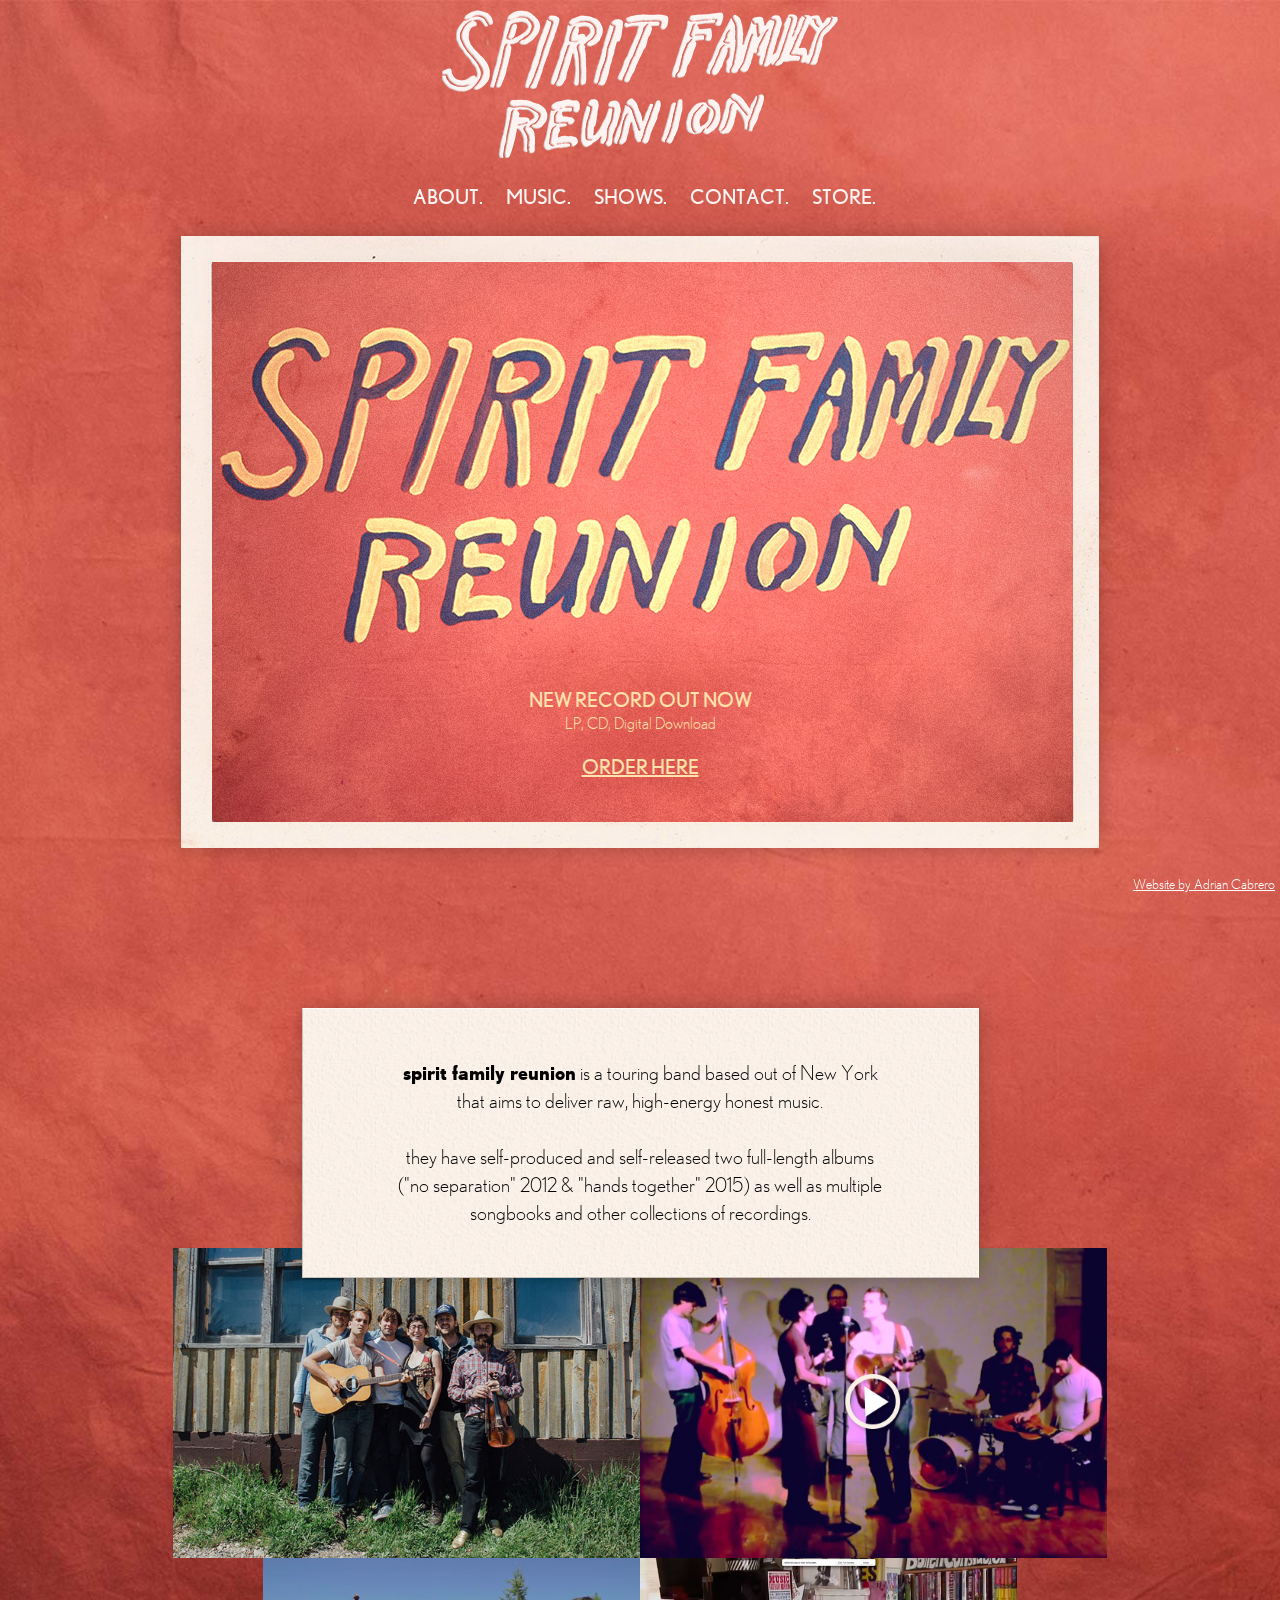
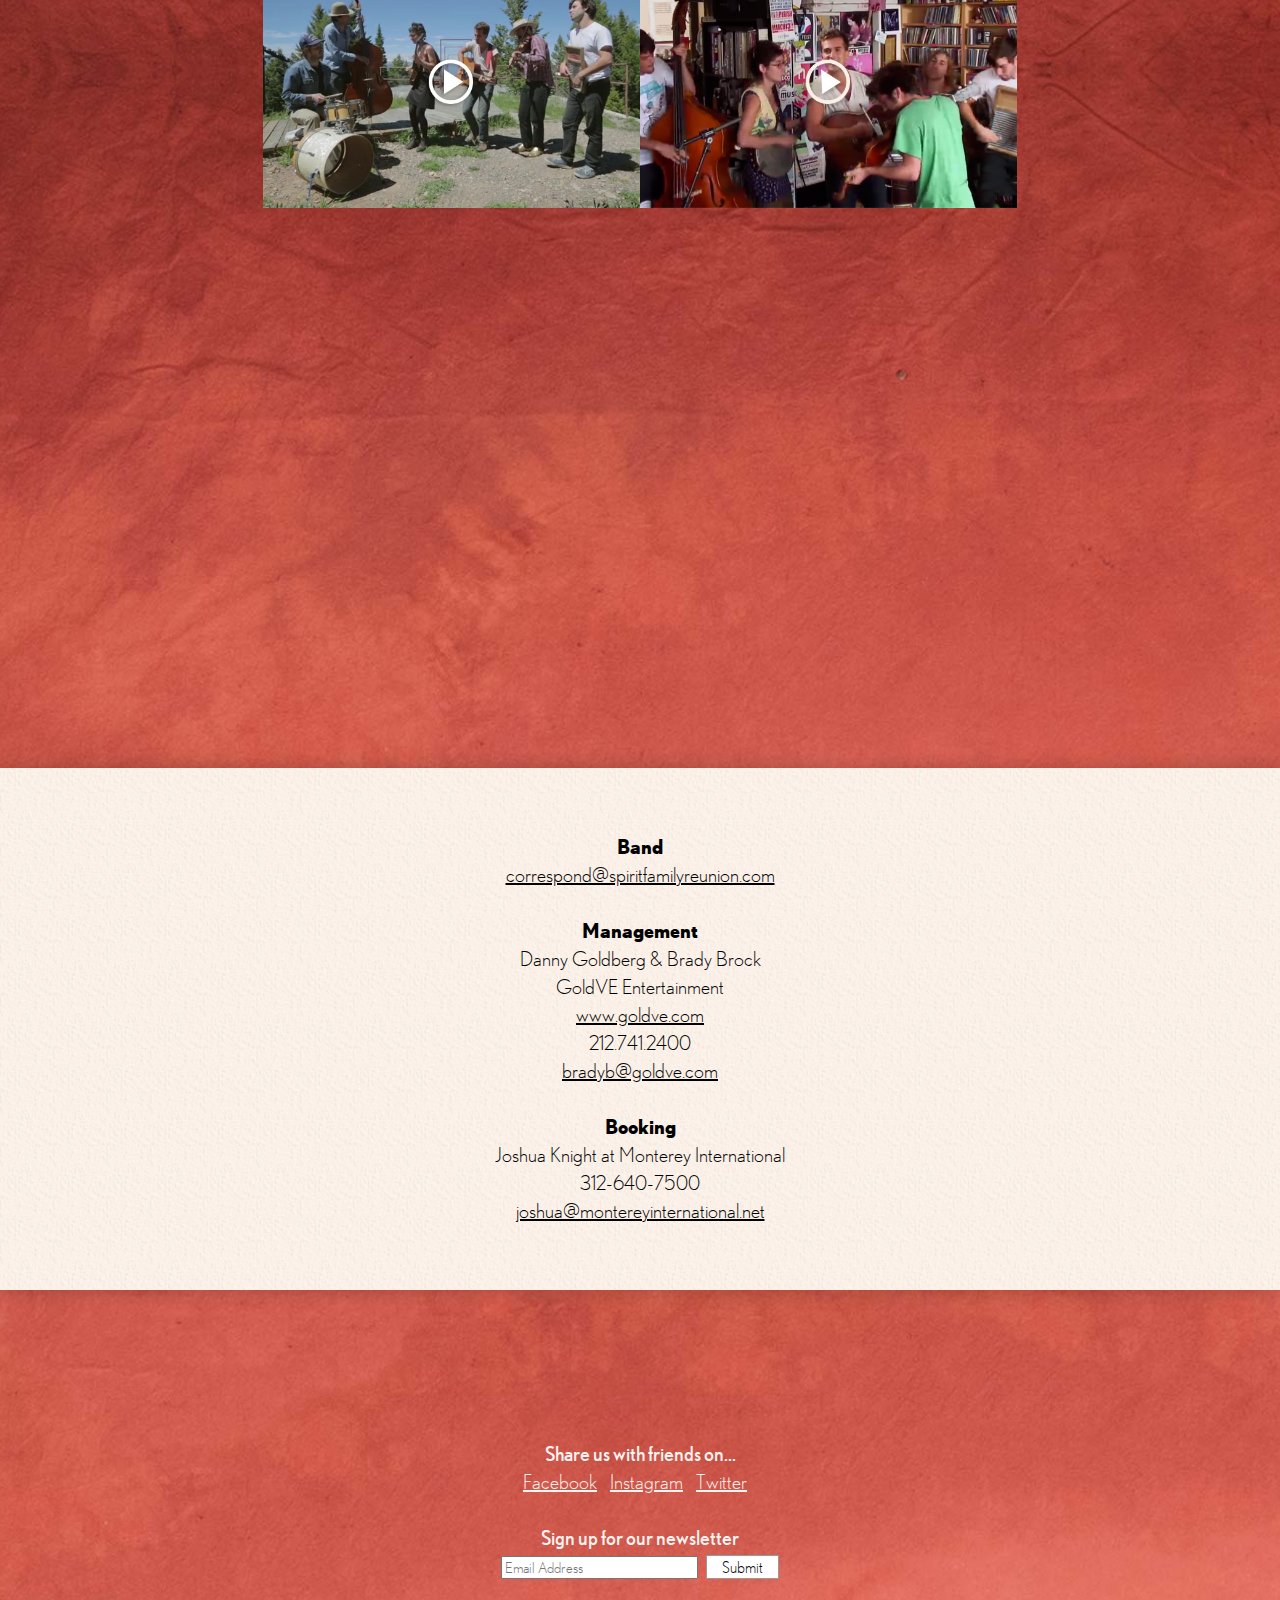
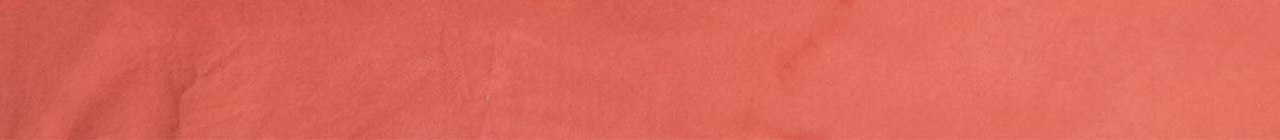
<file: index.html>
<!doctype html>
<html class="no-js" lang="">

    <head>
        <meta charset="utf-8">
        <meta http-equiv="x-ua-compatible" content="ie=edge">
        <title>Spirit Family Reunion</title>
        <meta name="description" content="spirit family reunion is a touring band based out of New York that aims to deliver raw, high-energy honest music. ">
	<meta property="og:title"
	content="spirit family reunion is a touring band based out of New York that aims to deliver raw, high-energy honest music." />
	<meta property="og:site_name" content="Spirit Family Reunion"/>
	<meta property="og:url" content="http://www.spiritfamilyreunion.com" />
	<meta property="og:image" content="http://www.spiritfamilyreunion.com/media/img/sfr-share.jpg">
	
	<link rel="icon" 
	      type="image/png" 
	      href="http://spiritfamilyreunion.com/favicon.png">
        <meta name="viewport" content="width=1132">

        <link rel="apple-touch-icon" href="apple-touch-icon.png">
        <!-- Place favicon.ico in the root directory -->

        <link rel="stylesheet" href="css/normalize.css"> 
        <link rel="stylesheet" href="css/main.css">
		<script src="js/vendor/jquery-1.11.2.min.js" type="text/javascript" charset="utf-8"></script>
        <script src="js/plugins.js"></script>
        <script src="js/main.js"></script>
	    <script src="js/jquery.sticky.js"></script>
	    <script>
	      $(window).load(function(){
	        $("#header").sticky({ topSpacing: 0 });
	      });
	    </script>
		
		  
	  	<!-- Add fancyBox main JS and CSS files -->
	  	<script type="text/javascript" src="js/jquery.fancybox.js"></script>
	  	<link rel="stylesheet" type="text/css" href="css/jquery.fancybox.css" media="screen" />

	  	<!-- Add Button helper (this is optional) -->
	  	<link rel="stylesheet" type="text/css" href="css/jquery.fancybox-buttons.css" />
	  	<script type="text/javascript" src="js/jquery.fancybox-buttons.js"></script>

	  	<!-- Add Thumbnail helper (this is optional) -->
	  	<link rel="stylesheet" type="text/css" href="css/jquery.fancybox-thumbs.css" />
	  	<script type="text/javascript" src="js/jquery.fancybox-thumbs.js"></script>

	  	<!-- Add Media helper (this is optional) -->
	  	<script type="text/javascript" src="js/jquery.fancybox-media.js"></script>
		  
		<script> 
		$(document).ready(function() {
			$('.fancybox')
				.fancybox({
					openEffect : 'fade',
					closeEffect : 'fade',
					prevEffect : 'fade',
					nextEffect : 'fade',
					width: '1000',
					arrows : true,
					padding: '0', // remove white border
				});
		
			});
			
			$("#fancybox-iframe").click(function() {
				$.fancybox.open({
					href : 'iframe.html',
					type : 'iframe',
					openEffect : 'fade',
					closeEffect : 'fade',
					prevEffect : 'fade',
					nextEffect : 'fade',
					width: '1000',
					arrows : true,
					padding: '0', // remove white border
				});
			});
			
		</script>
			
			<style type="text/css">
				.fancybox-custom .fancybox-skin {
					box-shadow: 0 0 50px #222;
					border:0;
					background:#000 !important;
					
				}
				.fancybox-opened .fancybox-skin {
				    -webkit-box-shadow: 0 0 0;
				       -moz-box-shadow: 0 0 0;
				            box-shadow: 0 0 0;
							background:#000 !important;
				}
				
				.fancybox-skin {background: transparent}
				
			</style>
		  
    </head>
    <body id="top">
		<div  class="wrapper">
			
			<nav id="header">
				<div class="header_nav">
					<a href="#top"><img class="logo" src="media/img/sfr_logo.png" width="100%" alt="Sfr Logo"></a>
				</div>
				<ul class="links-container">	
					<li><a href="#about-sfr">About.</a></li>
					<li><a href="#music-sfr">Music.</a></li>
					<li><a href="#shows-sfr">Shows.</a></li>
					<li><a href="#contact-sfr">Contact.</a></li>
					<li><a target= "_blank" href="http://spiritfamilyreunion.bandcamp.com/">Store.</a></li>
				</ul>
			</nav>
			
			<div id="home" >	
				<div class="featured">
					<div class="featured-message">	
						<span>NEW RECORD OUT NOW</span>
						<br>
						<span class="featured-light">LP, CD, Digital Download</span>
						<br><br>
						<span>
							<a href="http://spiritfamilyreunion.bandcamp.com/album/hands-together" target="_blank">ORDER HERE</a>
						</span>
					</div>
					<a href="http://spiritfamilyreunion.bandcamp.com/album/hands-together" target="_blank">
						<img src="media/img/sfr_featured1.jpg" width="100%" alt="Sfr Featured1">
					</a>
				</div>
			</div>
			<span id="about-sfr">	</span>
			<div id="about">	
				<div class="about-text">	
				<p><strong>spirit family reunion</strong> is a touring band based out of New York 
					that aims to deliver raw, high-energy honest music. 
				<br><br>
					they have self-produced and self-released two full-length albums 
					("no separation" 2012 & "hands together" 2015) as well as multiple songbooks and other collections of recordings.
				</p>
				</div>
				
				<div class="about-images">	
					<div class="row1">	
						<a class="fancybox" href="media/img/sfr_gallery-img6_lg.jpg" data-fancybox-group="sfr" ><img src="media/img/sfr_gallery-img6.jpg"  alt="Sfr Gallery Img1"></a><a class="fancybox fancybox.iframe" href="https://www.youtube.com/embed/NLgO8yrPgqo?rel=0" data-fancybox-group="sfr" ><img src="media/img/sfr_gallery-img5.jpg"  alt="Sfr Gallery Img5"></a>
						
						
					</div>
					<div class="row2">	
					 <a class="fancybox fancybox.iframe" href="https://www.youtube.com/embed/9eOejWLZefs?rel=0" data-fancybox-group="sfr" ><img src="media/img/sfr_gallery-img7.jpg"  alt="Sfr Gallery Img4"></a><a class="fancybox fancybox.iframe" href="http://www.npr.org/templates/event/embeddedVideo.php?storyId=162390889&mediaId=162394951" data-fancybox-group="sfr" ><img src="media/img/sfr_gallery-img4.jpg"  alt="Sfr Gallery Img4"></a><!-- <a class="fancybox" href="media/img/sfr_gallery-img3_lg.jpg" data-fancybox-group="sfr"><img src="media/img/sfr_gallery-img3.jpg"  alt="Sfr Gallery Img3"></a><a class="fancybox" href="media/img/sfr_gallery-img2_lg.jpg" data-fancybox-group="sfr"><img src="media/img/sfr_gallery-img2.jpg"  alt="Sfr Gallery Img2"></a> -->
					   
					    <!-- <iframe width="622" height="350"
							src="http://www.npr.org/templates/event/embeddedVideo.php?storyId=162390889&mediaId=162394951"
							frameborder="0" scrolling="no">
						</iframe> -->
					</div>
				</div>
			</div>
			<span id="music-sfr">	</span>
			<div id="music">	
				<iframe 
					src="http://bandcamp.com/EmbeddedPlayer/album=3895440732/size=large/bgcol=ffffff/linkcol=333333/artwork=small/transparent=true/" seamless>
					<a href="http://spiritfamilyreunion.bandcamp.com/album/hands-together">Hands Together by Spirit Family Reunion</a>
				</iframe>
			</div>
			<span id="shows-sfr">	</span>
			<div id="shows">	
		 	   <script type='text/javascript' src='http://www.bandsintown.com/javascripts/bit_widget.js'></script>
			   <script type='text/javascript'>var widget = new BIT.Widget({"artist":"Spirit Family Reunion"});widget.insert_events();</script>
			</div>
			<span id="contact-sfr">	</span>
			<div id="contact">	
				<p>
				<strong>Band</strong><br>
				<a href="mailto:&#099;&#111;&#114;&#114;&#101;&#115;&#112;&#111;&#110;&#100;&#064;&#115;&#112;&#105;&#114;&#105;&#116;&#102;&#097;&#109;&#105;&#108;&#121;&#114;&#101;&#117;&#110;&#105;&#111;&#110;&#046;&#099;&#111;&#109;" target="_blank">&#099;&#111;&#114;&#114;&#101;&#115;&#112;&#111;&#110;&#100;&#064;&#115;&#112;&#105;&#114;&#105;&#116;&#102;&#097;&#109;&#105;&#108;&#121;&#114;&#101;&#117;&#110;&#105;&#111;&#110;&#046;&#099;&#111;&#109;</a>
				
				<br><br>
				
				<strong>Management</strong><br>
				Danny Goldberg & Brady Brock <br>
				GoldVE Entertainment<br>
				<a href="http://www.goldve.com" target="_blank">www.goldve.com</a><br>
				212.741.2400<br>
				<a href="mailto:bradyb@goldve.com" target="_blank">bradyb@goldve.com</a>
				
				<br> <br>
				
				<strong>Booking</strong><br>
				Joshua Knight at Monterey International<br> 
				312-640-7500<br>
				<a href="mailto:joshua@montereyinternational.net" target="_blank">joshua@montereyinternational.net</a><br>
				</p>
			</div>
			
			<div id="social">	
			Share us with friends on...<br>
			<a href="https://www.facebook.com/spiritfamilyreunion" target="_blank">Facebook</a>    
			<a href="https://instagram.com/spiritfamilyreunion" target="_blank">Instagram</a>    
			<a href="https://twitter.com/spiritfam" target="_blank"a>Twitter</a>
			
			<br><br>

			<form method="post" action="https://ymlp.com/subscribe.php?id=ghwjqmqgmgb" target="_blank"  >
			Sign up for our newsletter<br>
				<input class="form-field" size="25" name="YMP0" type="text" placeholder="Email Address" />
				<input class="form-submit" value="Submit" type="submit"  />
			
			</form>
			
			
			</div>
		
		</div>	
		
	    <footer>
	  	<a href="http://www.adriancabrero.nyc" target="_blank" class="adrian">Website by Adrian Cabrero</a>
	    </footer>

        <!-- Google Analytics: change UA-XXXXX-X to be your site's ID. -->
	  <script type="text/javascript">

	    var _gaq = _gaq || [];
	    _gaq.push(['_setAccount', 'UA-27188682-5']);
	    _gaq.push(['_trackPageview']);

	    (function() {
	      var ga = document.createElement('script'); ga.type = 'text/javascript'; ga.async = true;
	      ga.src = ('https:' == document.location.protocol ? 'https://ssl' : 'http://www') + '.google-analytics.com/ga.js';
	      var s = document.getElementsByTagName('script')[0]; s.parentNode.insertBefore(ga, s);
	    })();

	  </script>
    </body>
</html>
</file>
<file: css/main.css>
/*! HTML5 Boilerplate v5.1.0 | MIT License | https://html5boilerplate.com/ */

/*
 * What follows is the result of much research on cross-browser styling.
 * Credit left inline and big thanks to Nicolas Gallagher, Jonathan Neal,
 * Kroc Camen, and the H5BP dev community and team.
 */

/* ==========================================================================
   Base styles: opinionated defaults
   ========================================================================== */

html {
    color: #222;
    font-size: 1em;
    line-height: 1.4;
}


/*
 * Remove text-shadow in selection highlight:
 * https://twitter.com/miketaylr/status/12228805301
 *
 * These selection rule sets have to be separate.
 * Customize the background color to match your design.
 */

::-moz-selection {
    background: #ccc;
    text-shadow: none;
}

::selection {
    background: #ccc;
    text-shadow: none;
}

/*
 * A better looking default horizontal rule
 */

hr {
    display: block;
    height: 1px;
    border: 0;
    border-top: 1px solid #ccc;
    margin: 1em 0;
    padding: 0;
}

/*
 * Remove the gap between audio, canvas, iframes,
 * images, videos and the bottom of their containers:
 * https://github.com/h5bp/html5-boilerplate/issues/440
 */

audio,
canvas,
iframe,
img,
svg,
video {
    vertical-align: middle;
}

/*
 * Remove default fieldset styles.
 */

fieldset {
    border: 0;
    margin: 0;
    padding: 0;
}

/*
 * Allow only vertical resizing of textareas.
 */

textarea {
    resize: vertical;
}

/* ==========================================================================
   Browser Upgrade Prompt
   ========================================================================== */

.browserupgrade {
    margin: 0.2em 0;
    background: #ccc;
    color: #000;
    padding: 0.2em 0;
}

/* ==========================================================================
   Author's custom styles
   ========================================================================== */


body{
	background:url('../media/img/sfr_bg-texture.jpg') top center;	
	background-repeat: repeat-y;
	background-size: cover;
	font-family: 'NobelRegular', Arial, Helvetica, sans-serif; font-weight:normal;
	color:#fdf3f1;
}

	.wrapper{
		width:100%;
		position:relative;
		
	}
		nav{
			width:100%;
			height:auto;
			z-index:100;
			display:block;
			position:fixed;
			top:0;
		}
		
		#header{
			display:block;
			position:fixed;
			height:236px;
		}
		
		.header_nav{
			margin:0 auto;
			display:block;
			width:396px;
			position:relative;
			margin-top:10px;
		    -webkit-transition:all .5s ease-in-out;
		    transition:all .5s ease-in-out;
			
		}
		
			.logo{
				display:block;
			}
			
		.links-container{
			}	

			nav ul{
			    font-size: 20px;
			    font-family: 'NobelRegular', Arial, Helvetica, sans-serif;
			    text-transform: uppercase;
			    display: block;
			    width: 515px;
			    margin: 25px auto;
			    color: #fdf3f1;
			}
			
			nav ul li{
				display:inline-block;
			}
			nav ul li a{
				color:#fdf3f1;
				margin: 0 10px;
				text-decoration:none;
				border-bottom: 0px solid #fdf3f1;
			    -webkit-transition:all .2s ease-in-out;
			    transition:all .2s ease-in-out;
			}
			
			nav ul li a:hover{
				color:#fdf3f1;
				margin: 0 10px;
				text-decoration:none;
				border-bottom: 2px solid #fdf3f1;
			}
			
			.navActive{
				border-bottom: 2px solid #fdf3f1;
			}

			
		#home{
			display:block;
			z-index:20;
		}
			.featured{
				width:918px;
				height:612px;
				margin: 0 auto;
				box-shadow: 0px 0px 18px rgba(0, 0, 0, 0.23);
				box-sizing: border-box;
				position: relative;
				text-align: center;
			}
			
				.featured-message{
					position:absolute;
					bottom:70px;
					left:0;
					right:0;
					margin:0 auto;
					width:50%;
					z-index:10;
					color:#ffe2ab;
					font-size:20px;
				    line-height: 22px;
				}
				
				.featured-message a, .featured-message a:visited{
					text-decoration:underline;
					color:#ffe2ab;
				    -webkit-transition:all .2s ease-in-out;
				    transition:all .2s ease-in-out;
				}
				
				.featured-message a:hover {
					color:#554c6e;
				}
				
				
				.featured-light{
					font-size:16px ;
					font-family: 'NobelLight', Arial, Helvetica, sans-serif; 
					font-weight:normal;
				}
				
				.featured img{
					z-index:9;
				}

			#about{
				display:block;
				z-index:20;
			}
				
			.about-text{
				width: 675px;
				background: url('../media/img/sfr_paper-texture.jpg') repeat ;
				border-bottom: 1px solid #c8c1ba;
				border-left:1px solid #c8c1ba;
				border-top:1px solid #fdf9f5;
				border-right:1px solid #fdf9f5;
				box-shadow: 0px 0px 18px rgba(0, 0, 0, 0.23);
				margin: 0 auto;
				color:#000000;
				z-index:9;
				text-align:center;
				position:relative;
				margin-top:160px;
			}
				.about-text p{
					font-size:20px;
					padding:30px 90px;
					font-family: 'NobelLight', Arial, Helvetica, sans-serif; font-weight:normal;
				}
			
			
			.about-images{
				z-index:8;
				position:relative;
				margin:0 auto;
				display:block;
				text-align:center;
				width: 100%;
				top: -30px;
			}
				
				.about-images img{
					zoom: 1;
					filter: alpha(opacity=100);
					opacity: 1.0;
				    -webkit-transition:all .2s ease-in-out;
				    transition:all .2s ease-in-out;
					cursor:pointer;
					
				}
				
				.about-images img:hover{
					zoom: 1;
					filter: alpha(opacity=60);
					opacity: .6;
					
				}
				
					.row1 img{
						max-height:310px;
						position:relative;
					}
					
					
				
					.row2 img{
						position:relative;
						max-height:250px;
						height:250px;
					}
					
			
			#music{
				width: 100%;
				display:block;
				z-index:20;
			}		
			
				#music iframe{
					border: 0; width: 700px; height: 210px;
					margin:0 auto;
					display: block;
					margin-top:160px;
				}
			
			#shows{
				margin:0 auto;
				display: block;
				margin-top:160px;
				width:960px;
			}
			
			
			#bit-events {
				font-family: 'NobelLight', Arial, Helvetica, sans-serif; font-weight:normal !important;
				font-size: 16px !important;
			}
			
				.bit-invert{ 
					background-color: black !important; 
					color:#fdf3f1 !important;
					font-family: 'NobelRegular', Arial, Helvetica, sans-serif; font-weight:normal !important;
				}
				.bit-notify{
					color: #fdf3f1 !important;
					font-family: 'NobelLight', Arial, Helvetica, sans-serif; font-weight:normal !important;
				}
			
				#bit-events a.bit-track-artist-header {
				    border-top: 1px solid #e27e76 !important;
				    border-bottom: 1px solid #e27e76 !important;
				}
				
				#bit-events .bit-events td{
					border-top: 1px solid #e27e76 !important;
				}
				
				#bit-events tr.bit-header a, #bit-events tr.bit-header-narrow a{
					color:#fdf3f1 !important;
					
				}
				
				#bit-events table {
				  border-bottom: 1px solid #e27e76 !important;
				}
				
				#bit-events td .bit-uiButtonDefault a{
					color: #000 !important;
				}
				
				
					#bit-events tr.bit-header a:hover, #bit-events tr.bit-header-narrow a:hover{
						color:#000 !important;
					}
				
				#bit-events a{
					color:#fdf3f1 !important;
					font-family: 'NobelRegular', Arial, Helvetica, sans-serif; font-weight:normal !important;
				}
				
					#bit-events a:hover{
						color:#000 !important;
					}
					
				td.bit-date {
					  width: 70px !important;
					}	
					
				#bit-events .bit-details-text a{
					color:#000 !important;
					
				}	
			
			#contact{
				font-family: 'NobelLight', Arial, Helvetica, sans-serif; font-weight:normal !important;
				margin:0 auto;
				display: block;
				width:100%;
				margin-top:160px;
				background: url('../media/img/sfr_paper-texture.jpg') repeat ;
				color:#000;
				box-shadow: 0px 0px 18px rgba(0, 0, 0, 0.23);
				text-align:center;
				z-index:20;
			}
			
				#contact p{
					font-size:20px;
					padding:65px 0;
				}
			
				#contact a{
					color:#000;
				    -webkit-transition:all .2s ease-in-out;
				    transition:all .2s ease-in-out;
				}
			
				#contact a:hover{
					color:#6a6a6a;
				}
			
			#social{
				margin:0 auto;
				display: block;
				margin-top:150px;
				margin-bottom:160px;
				text-align:center;
				font-size:20px;
				z-index:20;
			}
			
				#social a{
					color:#fdf3f1;
				    -webkit-transition:all .2s ease-in-out;
				    transition:all .2s ease-in-out;
					margin-right:10px;
					font-family: 'NobelLight', Arial, Helvetica, sans-serif; font-weight:normal;
				}
			
				#social a:hover{
					color:#000;
				}
				
				
				.email-signup{
					font-family: 'NobelLight', Arial, Helvetica, sans-serif; font-weight:normal;
				}
				
				.form-field{
					color:#000;
					font-size:15px;
					font-family: 'NobelLight', Arial, Helvetica, sans-serif; font-weight:normal;
				}
				
				.form-submit{
					font-family: 'NobelLight', Arial, Helvetica, sans-serif; font-weight:normal;
				    font-weight: normal;
				    background-color: #fff;
				    border: 1px solid #999;
				    padding: 2px 15px;
					margin-left:5px;
				    color: #000;
				    font-size: 16px;
				    -webkit-transition:all .2s ease-in-out;
				    transition:all .2s ease-in-out;
				}
				
					.form-submit:hover{
					    background-color: #000;
					    color:#fff;
					    
					}
				
				
				
				
				.adrian{ color: #fff; font-size:14px; position: fixed;  bottom:5px; right:5px; font-family: 'NobelLight', Arial, Helvetica, sans-serif; font-weight:normal;}
					.adrian:hover{color: #000;}	


			/* ==|== font styles =====================================================
			   Nobel
			   ========================================================================== */

				@font-face {
					font-family: 'NobelLight';
					src: url('../media/font/nobel-light-webfont.eot');
					src: url('../media/font/nobel-light-webfont.eot?#iefix') format('embedded-opentype'),
						 url('../media/font/nobel-light-webfont.woff') format('woff'),
						 url('../media/font/nobel-light-webfont.ttf') format('truetype'),
						 url('../media/font/nobel-light-webfont.svg#NobelLight') format('svg');
					font-weight: normal;
					font-style: normal;
	
				}
	
				@font-face {
					font-family: 'NobelRegular';
					src: url('../media/font/nobel-regular-webfont.eot');
					src: url('../media/font/nobel-regular-webfont.eot?#iefix') format('embedded-opentype'),
						 url('../media/font/nobel-regular-webfont.woff') format('woff'),
						 url('../media/font/nobel-regular-webfont.ttf') format('truetype'),
						 url('../media/font/nobel-regular-webfont.svg#NobelRegular') format('svg');
					font-weight: normal;
					font-style: normal;
	
				}


				@font-face {
				    font-family: 'nobelbold';
				    src: url('../media/font/Nobel-Bold-webfont.eot');
				    src: url('../media/font/Nobel-Bold-webfont.eot?#iefix') format('embedded-opentype'),
				         url('../media/font/Nobel-Bold-webfont.woff2') format('woff2'),
				         url('../media/font/Nobel-Bold-webfont.woff') format('woff'),
				         url('../media/font/Nobel-Bold-webfont.ttf') format('truetype'),
				         url('../media/font/Nobel-Bold-webfont.svg#nobelbold') format('svg');
				    font-weight: normal;
				    font-style: normal;

				}




/* ==========================================================================
   Helper classes
   ========================================================================== */

/*
 * Hide visually and from screen readers:
 */

.hidden {
    display: none !important;
}

/*
 * Hide only visually, but have it available for screen readers:
 * http://snook.ca/archives/html_and_css/hiding-content-for-accessibility
 */

.visuallyhidden {
    border: 0;
    clip: rect(0 0 0 0);
    height: 1px;
    margin: -1px;
    overflow: hidden;
    padding: 0;
    position: absolute;
    width: 1px;
}

/*
 * Extends the .visuallyhidden class to allow the element
 * to be focusable when navigated to via the keyboard:
 * https://www.drupal.org/node/897638
 */

.visuallyhidden.focusable:active,
.visuallyhidden.focusable:focus {
    clip: auto;
    height: auto;
    margin: 0;
    overflow: visible;
    position: static;
    width: auto;
}

/*
 * Hide visually and from screen readers, but maintain layout
 */

.invisible {
    visibility: hidden;
}

/*
 * Clearfix: contain floats
 *
 * For modern browsers
 * 1. The space content is one way to avoid an Opera bug when the
 *    `contenteditable` attribute is included anywhere else in the document.
 *    Otherwise it causes space to appear at the top and bottom of elements
 *    that receive the `clearfix` class.
 * 2. The use of `table` rather than `block` is only necessary if using
 *    `:before` to contain the top-margins of child elements.
 */

.clearfix:before,
.clearfix:after {
    content: " "; /* 1 */
    display: table; /* 2 */
}

.clearfix:after {
    clear: both;
}

/* ==========================================================================
   EXAMPLE Media Queries for Responsive Design.
   These examples override the primary ('mobile first') styles.
   Modify as content requires.
   ========================================================================== */

@media only screen and (min-width: 35em) {
    /* Style adjustments for viewports that meet the condition */
}

@media print,
       (-webkit-min-device-pixel-ratio: 1.25),
       (min-resolution: 120dpi) {
    /* Style adjustments for high resolution devices */
}

/* ==========================================================================
   Print styles.
   Inlined to avoid the additional HTTP request:
   http://www.phpied.com/delay-loading-your-print-css/
   ========================================================================== */

@media print {
    *,
    *:before,
    *:after {
        background: transparent !important;
        color: #000 !important; /* Black prints faster:
                                   http://www.sanbeiji.com/archives/953 */
        box-shadow: none !important;
        text-shadow: none !important;
    }

    a,
    a:visited {
        text-decoration: underline;
    }

    a[href]:after {
        content: " (" attr(href) ")";
    }

    abbr[title]:after {
        content: " (" attr(title) ")";
    }

    /*
     * Don't show links that are fragment identifiers,
     * or use the `javascript:` pseudo protocol
     */

    a[href^="#"]:after,
    a[href^="javascript:"]:after {
        content: "";
    }

    pre,
    blockquote {
        border: 1px solid #999;
        page-break-inside: avoid;
    }

    /*
     * Printing Tables:
     * http://css-discuss.incutio.com/wiki/Printing_Tables
     */

    thead {
        display: table-header-group;
    }

    tr,
    img {
        page-break-inside: avoid;
    }

    img {
        max-width: 100% !important;
    }

    p,
    h2,
    h3 {
        orphans: 3;
        widows: 3;
    }

    h2,
    h3 {
        page-break-after: avoid;
    }
}
</file>
